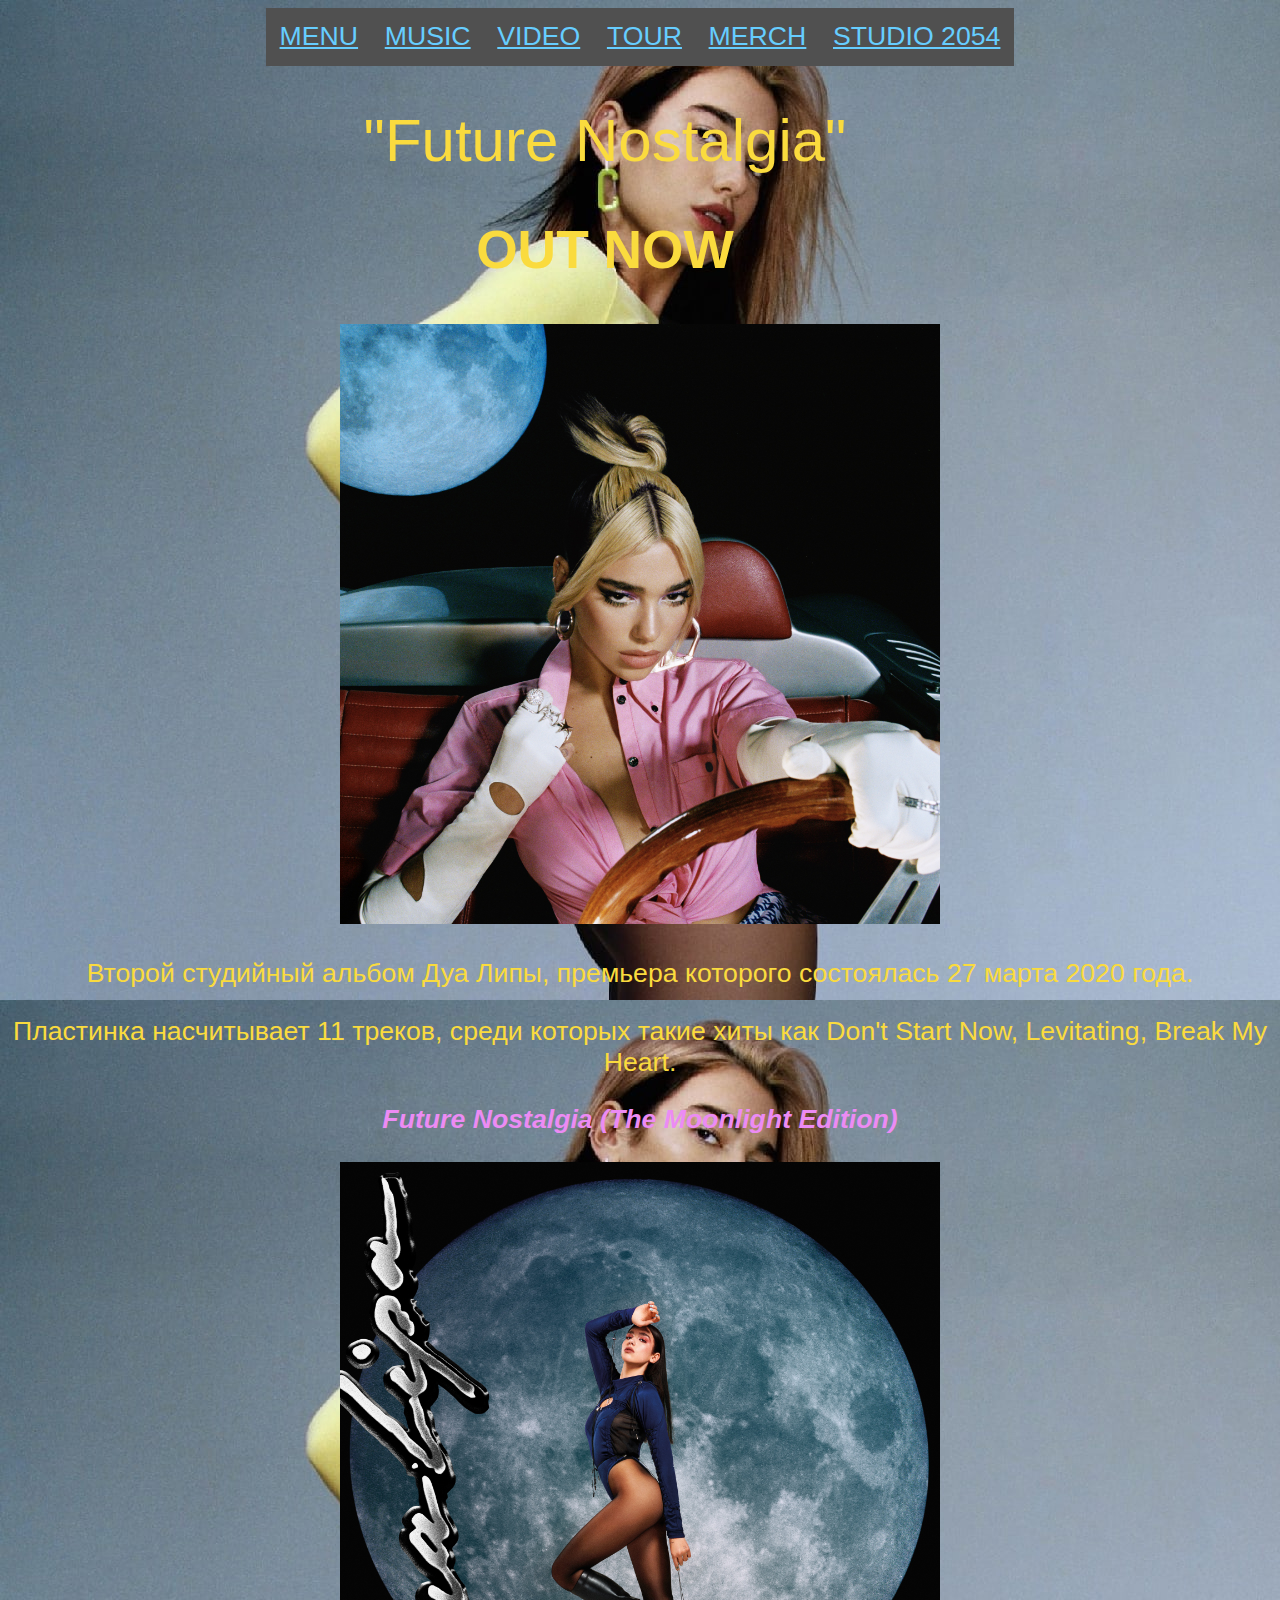
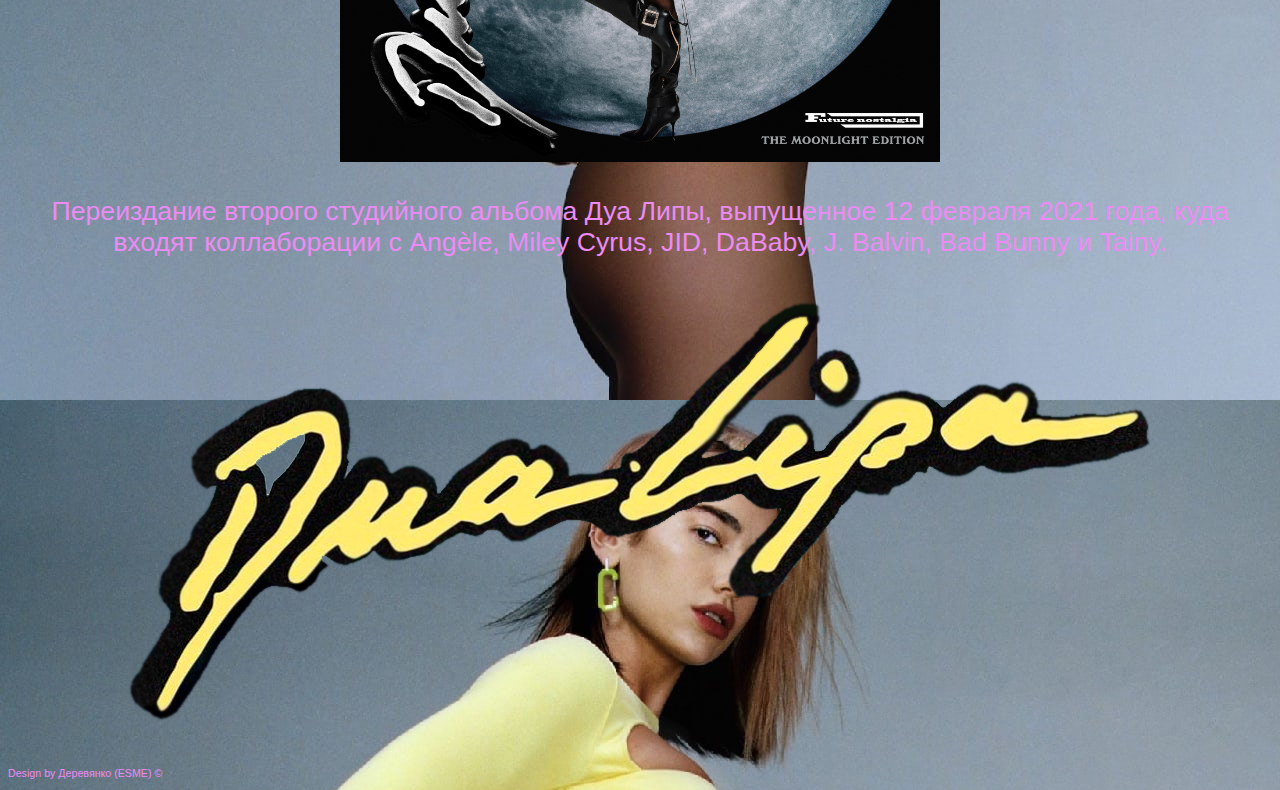
<file: public/index.html>
<!DOCTYPE html>
<html>
	<head>
		<title> Dua Lipa </title>
		  <link rel="stylesheet" href="style.css">
	</head>
	
	<body>
			<section>
			<nav class="container">
				<div class="menu"><a href="index.html">MENU</a></div>
				<div class="menu"><a href="https://open.spotify.com/artist/6M2wZ9GZgrQXHCFfjv46we">MUSIC</a></div>
				<div class="menu"><a href="video.html">VIDEO</a></div>
				<div class="menu"><a href="https://www.dualipa.com/live/">TOUR</a></div>
				<div class="menu"><a href="https://storeuk.dualipa.com/">MERCH</a></div>
				<div class="menu"><a href="DuaStudio2054.html">STUDIO 2054</a></div>
			</nav>
		</section>
		
		<header>
			<section>
				<h1 id="yellow" class="center">"Future Nostalgia"</h1>
				<h2 id="yellow" class="center"><b>OUT NOW</b></h2>
					<figure>
						<p  class="center"><img src="fn.jpg" width="600"height="600"></p>
					</figure>
					<article>
						<p id="yellow" class="center">Второй студийный альбом Дуа Липы, премьера которого состоялась 27 марта 2020 года.</p>
						<p id="yellow" class="center">Пластинка насчитывает 11 треков, среди которых такие хиты как Don't Start Now, Levitating, Break My Heart.</p>
					</article>
			</section>
		</header>
		
		<main>
			<section>
				<p class="center"><i><b> Future Nostalgia (The Moonlight Edition)</b></i></p>
					<figure>
						<p class="center"><img src="Dua.jpg"width="600"height="600"></p>
					</figure>
					<article>
						<p class="center">Переиздание второго студийного альбома Дуа Липы, выпущенное 12 февраля 2021 года, куда входят коллаборации с Angèle, Miley Cyrus, JID, DaBaby, J. Balvin, Bad Bunny и Tainy.</p>
					</article>
					<p class="center"><a href="https://instagram.com/dualipa?igshid=a7epq8eg710w"><img src="but.png"></a></p>
			</section>
		</main>
				
		<footer>
			<p id="size">Design by Деревянко (ESME) &copy;</p>
		</footer>
	</body>
</html>
</file>
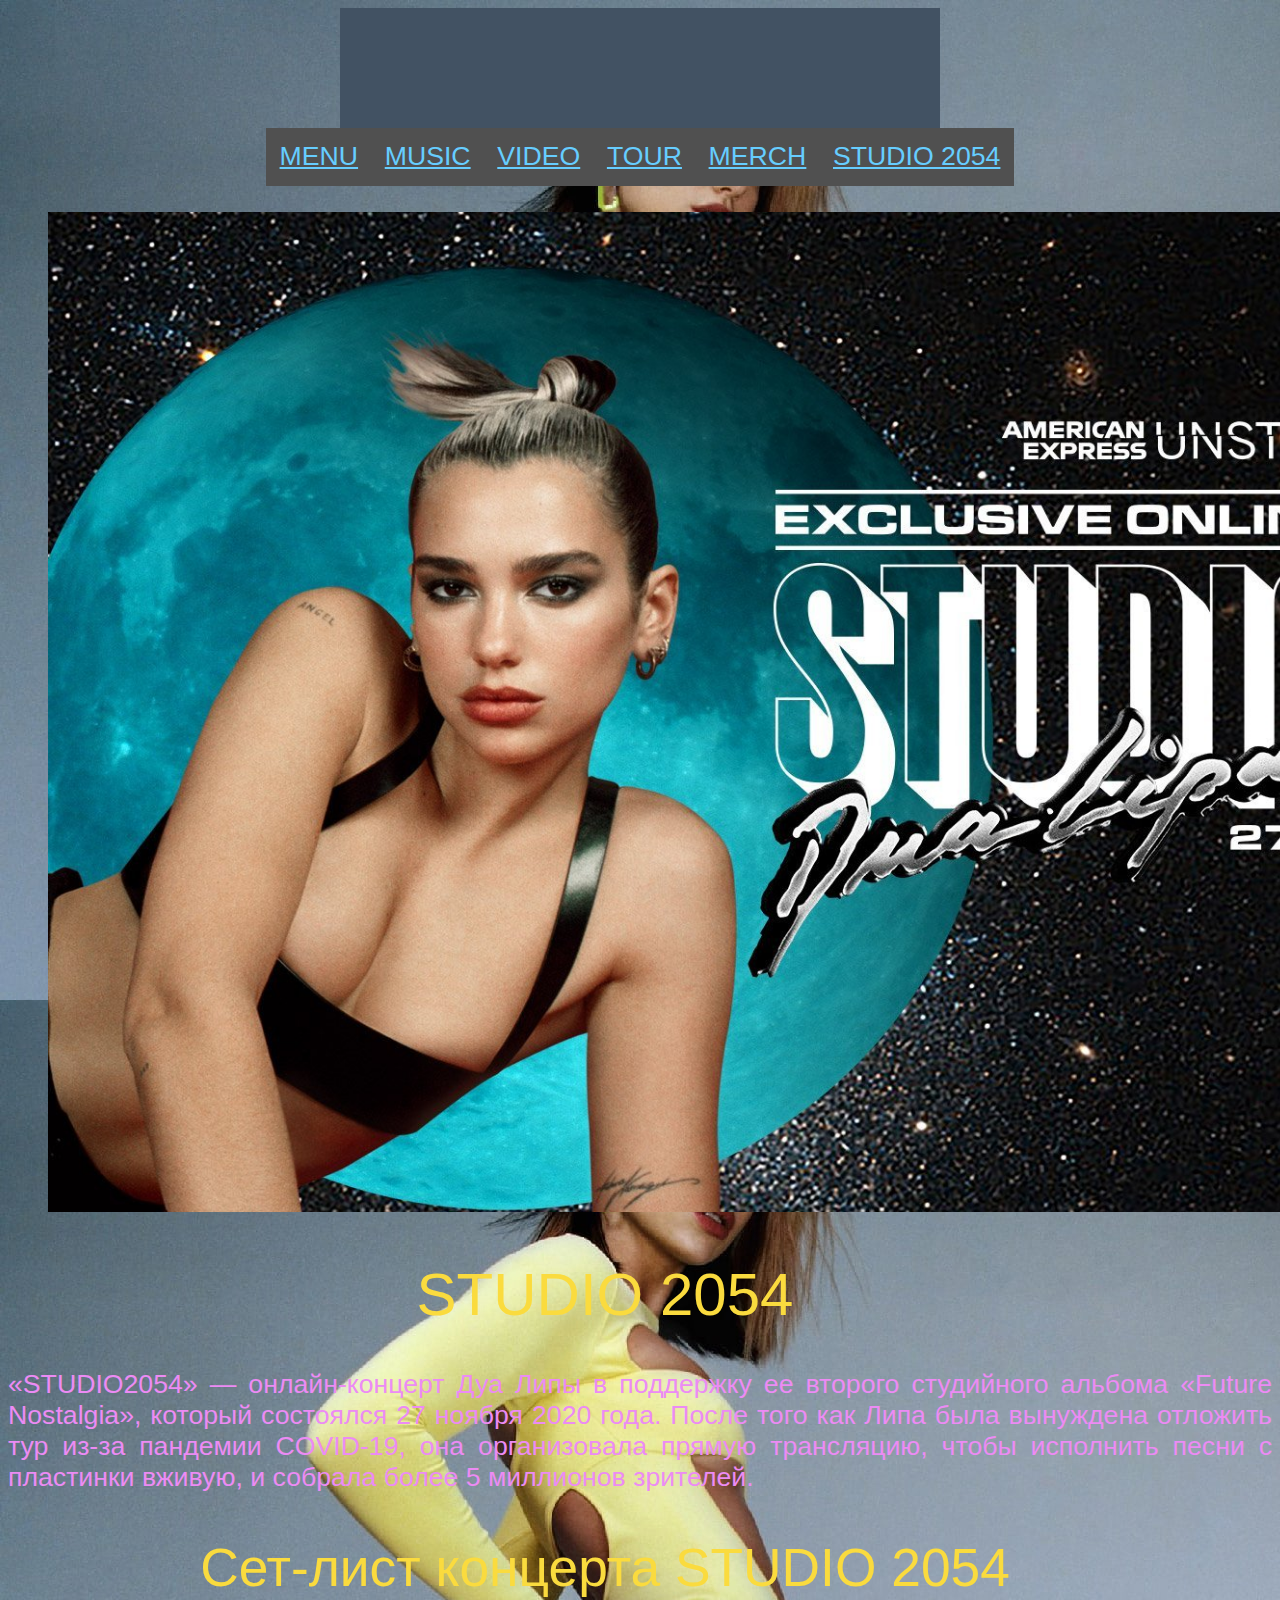
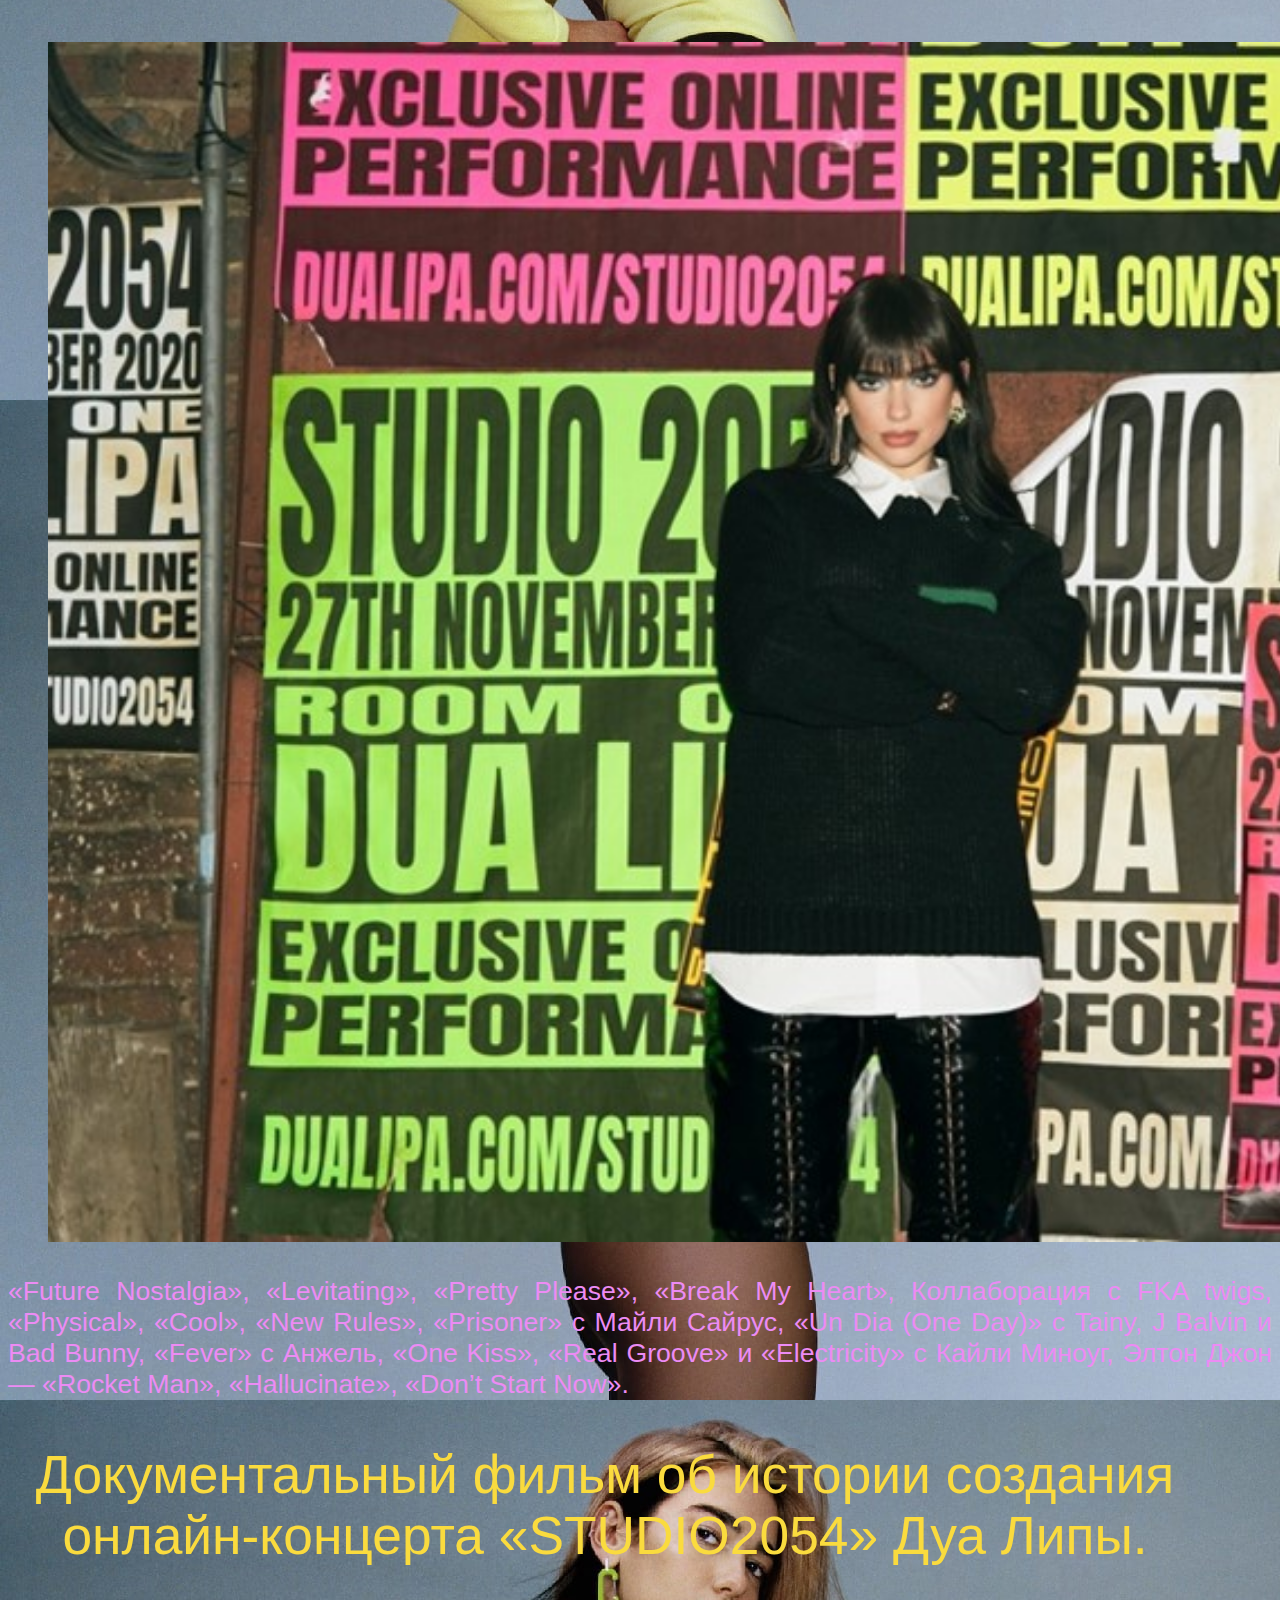
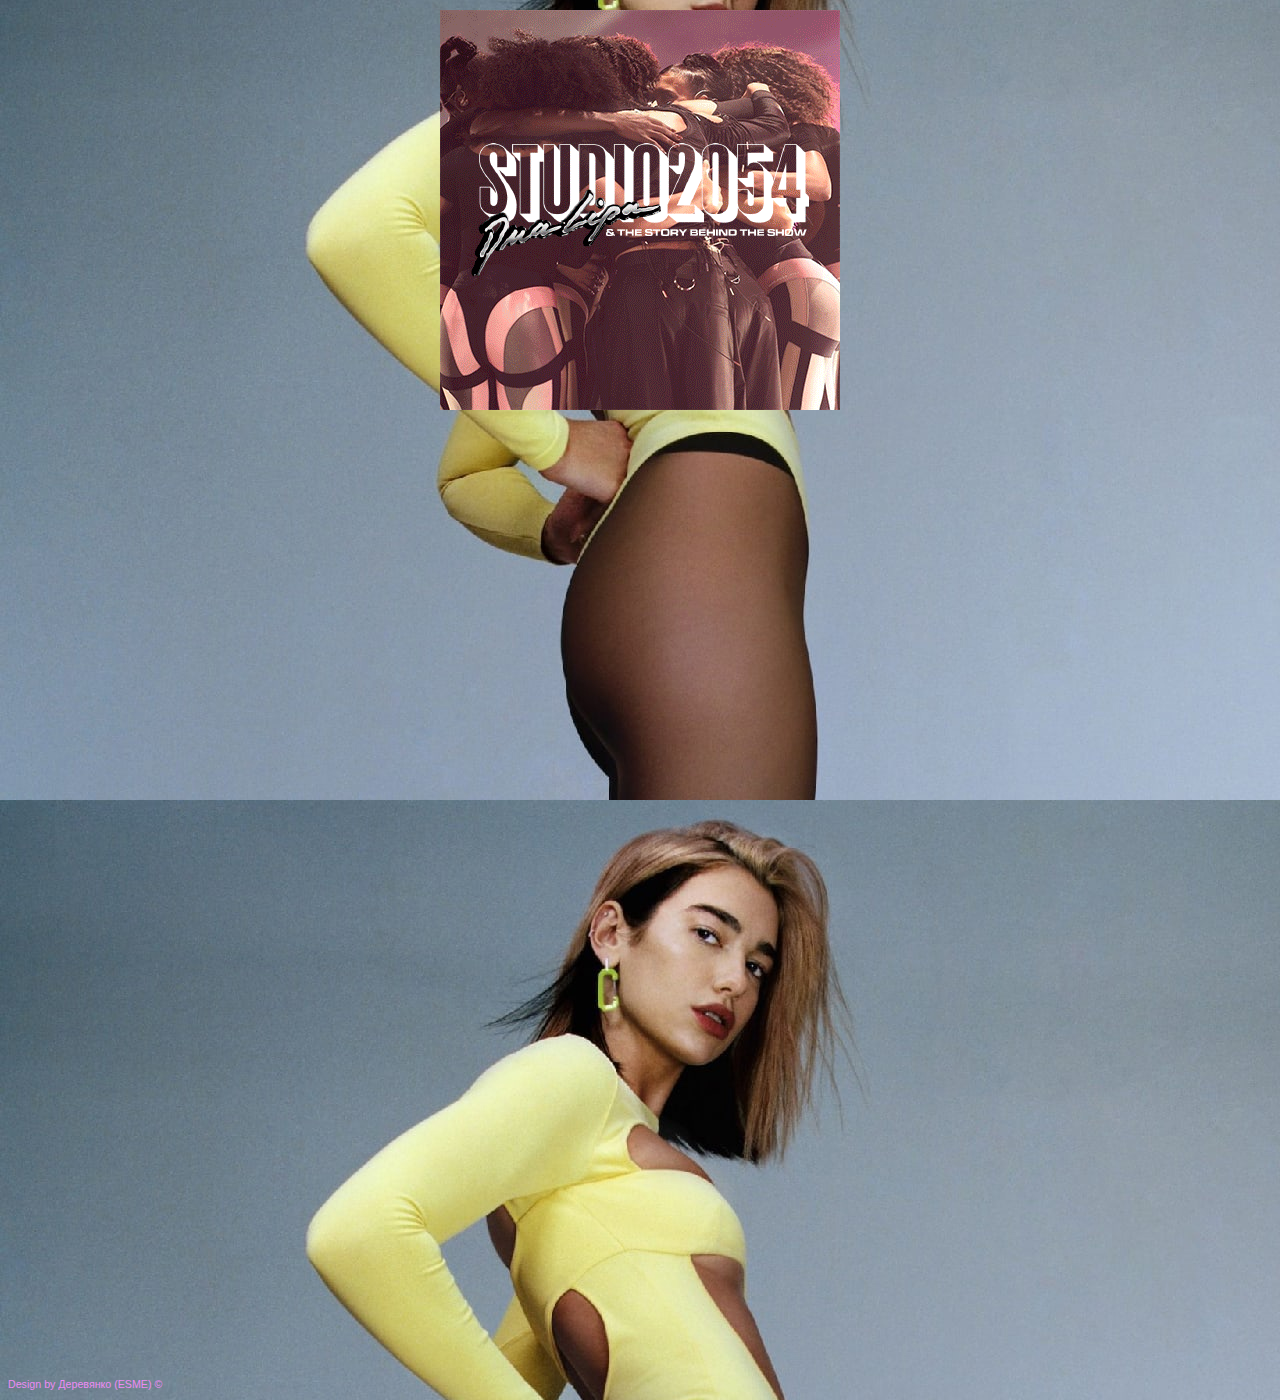
<file: public/DuaStudio2054.html>
<!DOCTYPE html>
<html>
	<head>
		<title> Dua Lipa STUDIO 2054 </title>
		  <link rel="stylesheet" href="style.css">
    <meta charset="utf-8" />
    <style type="text/css">
    @keyframes text1
    {
        25%{opacity: 1;}
        50%{opacity: 0;}
		75%{opacity: 0;}
    }  
    @keyframes text2
    {
        25%{opacity: 0;}
        50%{opacity: 1;}
		75%{opacity: 0;}
    }
	@keyframes text3
    {
        25%{opacity: 0;}
        50%{opacity: 0;}
		75%{opacity: 1;}
    }
    @keyframes banner
    {
        10%{background-color: #EC8BF4;}
        55%{background-color: #66CDFF;}
        80%{background-color: #FADB3E;}
    }
    .banner
    {
        width: 600px;
        height: 120px;
        background-color: #777;
        margin: 0 auto;
        position: relative;
    }
    .text1,.text2,.text3
    {
        position: absolute;
        width: 100%;
        height: 100%;
        line-height: 120px;
        text-align: center;
        font-size: 40px;
        color: #fff;
        opacity: 0;
    }
 
    .text1
    {
        animation : text1 6s infinite;
    }
 
    .text2
    {
        animation : text2 6s infinite;
    }
 
	.text3
    {
        animation : text3 6s infinite;
    }
    .animated
    {
        opacity: 0.8;
        position: absolute;
        width: 100%;
        height: 100%;  
        background-color: #34495e;
        animation: banner 6s infinite;
    }
    </style>
	</head>
	
	<body>
		<section>
			<div class="banner">
				<div class="animated">
					<div class="text1">DUA LIPA</div>
					<div class="text2">FUTURE NOSTALGIA</div>
					<div class="text3">OUT NOW</div>
				</div>
			</div>
			<nav class="container">
				<div class="menu"><a href="index.html">MENU</a></div>
				<div class="menu"><a href="https://open.spotify.com/artist/6M2wZ9GZgrQXHCFfjv46we">MUSIC</a></div>
				<div class="menu"><a href="video.html">VIDEO</a></div>
				<div class="menu"><a href="https://www.dualipa.com/live/">TOUR</a></div>
				<div class="menu"><a href="https://storeuk.dualipa.com/">MERCH</a></div>
				<div class="menu"><a href="DuaStudio2054.html">STUDIO 2054</a></div>
			</nav>
		</section>
		
		<header>
			<section>
				<figure>
					<p class="center"><img src="2054.jpg"width="1850"height="1000"></p>
				</figure>
				<h1 id="yellow" class="center">STUDIO 2054</h1>
				<article>
					<p>«STUDIO2054» — онлайн-концерт Дуа Липы в поддержку ее второго студийного альбома «Future Nostalgia», который состоялся 27 ноября 2020 года. После того как Липа была вынуждена отложить тур из-за пандемии COVID-19, она организовала прямую трансляцию, чтобы исполнить песни с пластинки вживую, и собрала более 5 миллионов зрителей.</p>
					<h2 id="yellow" class="center">Сет-лист концерта STUDIO 2054</h2>
					<figure>
						<p class="center"><img src="2054DL.jpg"width="1850"height="1200"></p>
					</figure>
					<p>«Future Nostalgia», «Levitating», «Pretty Please», «Break My Heart», Коллаборация с FKA twigs, «Physical», «Cool», «New Rules», «Prisoner» с Майли Сайрус, «Un Dia (One Day)» с Tainy, J Balvin и Bad Bunny, «Fever» с Анжель, «One Kiss», «Real Groove» и «Electricity» с Кайли Миноуг, Элтон Джон — «Rocket Man», «Hallucinate», «Don’t Start Now».</p>
				</article>
			</section>
		</header>
		
		<main>
			<section>
				<h2 id="yellow" class="center">Документальный фильм об истории создания онлайн-концерта «STUDIO2054» Дуа Липы.</h2>
					<figure>
						<p class="center"><img src="LOGO_Studio2054.gif"></p>
						<iframe src="https://vk.com/video_ext.php?oid=-30601712&id=456246367&hash=59ea93207498272c&hd=2" class="center" width="1700" height="900" frameborder="0" allowfullscreen></iframe>
					</figure>
			</section>
		</main>
		
		<footer>
			<p id="size">Design by Деревянко (ESME) &copy;</p>
		</footer>
	</body>
</html>
</file>
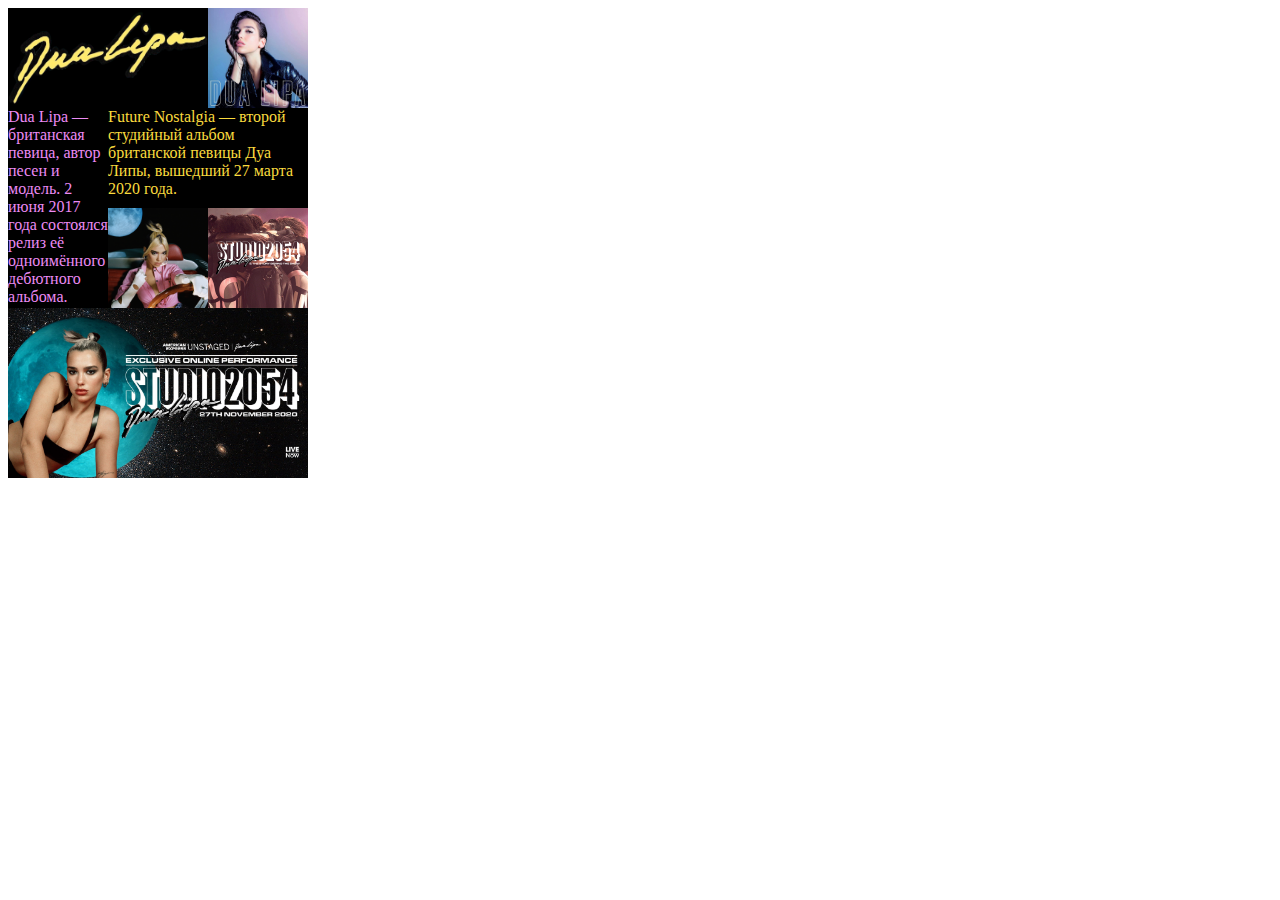
<file: public/grid.html>
<!DOCTYPE html>
<html>
	<head>
		<title> Dua Lipa Grid </title>
		<link rel="stylesheet" href="stylegrid.css">
	</head>
	
	<body>
		<div class="wrapper">
			<div class="item1"><img src="but.png"width="200px"height="100px"></div>
			<div class="item2"><img src="deb.jpg"width="100px"height="100px"></div>
			<div class="item3">Dua Lipa — британская певица, автор песен и модель. 2 июня 2017 года состоялся релиз её одноимённого дебютного альбома.</div>
			<div class="item4">Future Nostalgia — второй студийный альбом британской певицы Дуа Липы, вышедший 27 марта 2020 года.</div>
			<div class="item5"><img src="fn.jpg"width="100px"height="100px"></div>
			<div class="item6"><img src="LOGO_Studio2054.gif"width="100px"height="100px"></div>
			<div class="item7"><img src="2054.jpg"width="300px"height="170px"></div>
		</div>	
	</body>
</html>
</file>
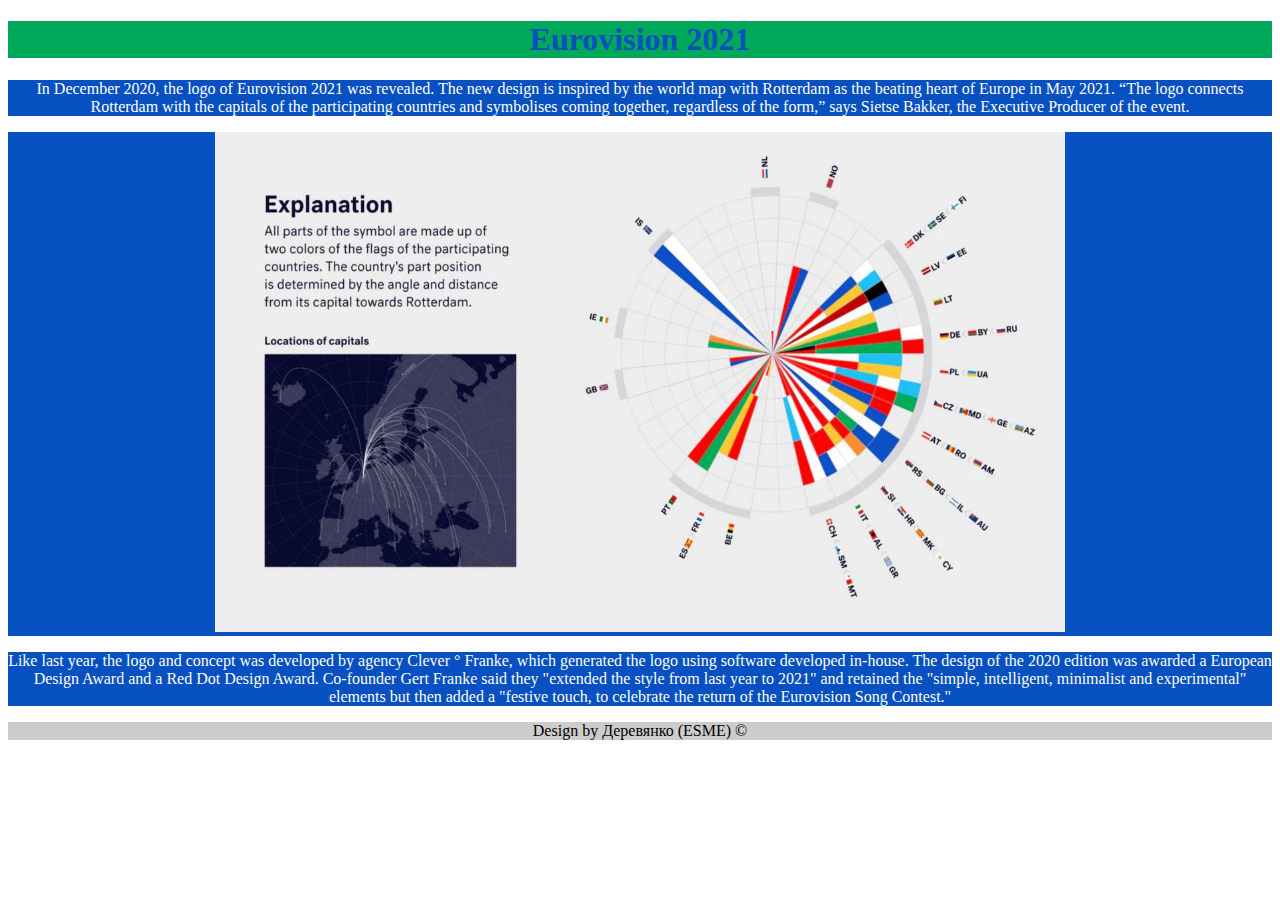
<file: public/itog3.html>
<!DOCTYPE html>
	<html lang="ru">
		<head>
			<title>Eurovision2021 logo</title>
			<meta charset="utf-8">
			<link href="https://cdn.jsdelivr.net/npm/bootstrap@5.0.0-beta3/dist/css/bootstrap.min.css" rel="stylesheet" integrity="sha384-eOJMYsd53ii+scO/bJGFsiCZc+5NDVN2yr8+0RDqr0Ql0h+rP48ckxlpbzKgwra6" crossorigin="anonymous">
			<link rel="stylesheet" href="itog3style.css">
		</head>	
		
		<body>
			<div class="container">
				  <div class="row">
						<div class="col-12 item1 all">
						  <h1 id="cl">Eurovision 2021</h1>
						</div>
						
						
						<div class="col-12 col-sm-6 col-md-2 item2 all" >
							<p id="white" class="center">In December 2020, the logo of Eurovision 2021 was revealed. The new design is inspired by the world map with Rotterdam as the beating heart of Europe in May 2021. “The logo connects Rotterdam with the capitals of the participating countries and symbolises coming together, regardless of the form,” says Sietse Bakker, the Executive Producer of the event.</p>
						</div>
						
						
						<div class="col-12 col-sm-6 col-md-8 item3 all">
						<p  class="center"><img src="sim.png" width="850" height="500" alt=""></p>
						</div>
						
						
						
						<div class="col-12 col-sm-6 col-md-2  item4 all">
							<p id="whitee" class="center">Like last year, the logo and concept was developed by agency Clever ° Franke, which generated the logo using software developed in-house. The design of the 2020 edition was awarded a European Design Award and a Red Dot Design Award. Co-founder Gert Franke said they "extended the style from last year to 2021" and retained the "simple, intelligent, minimalist and experimental" elements but then added a "festive touch, to celebrate the return of the Eurovision Song Contest."</p>
						</div>
						
						<div class="col-12 col-sm-6 col-md-12  item1 all">
							
						</div>
				  </div>
			</div>
			
			
			<footer>
				<p style="text-align: center;"> Design by Деревянко (ESME) &copy;</p>
			</footer>
		</body>
	</html>
</file>
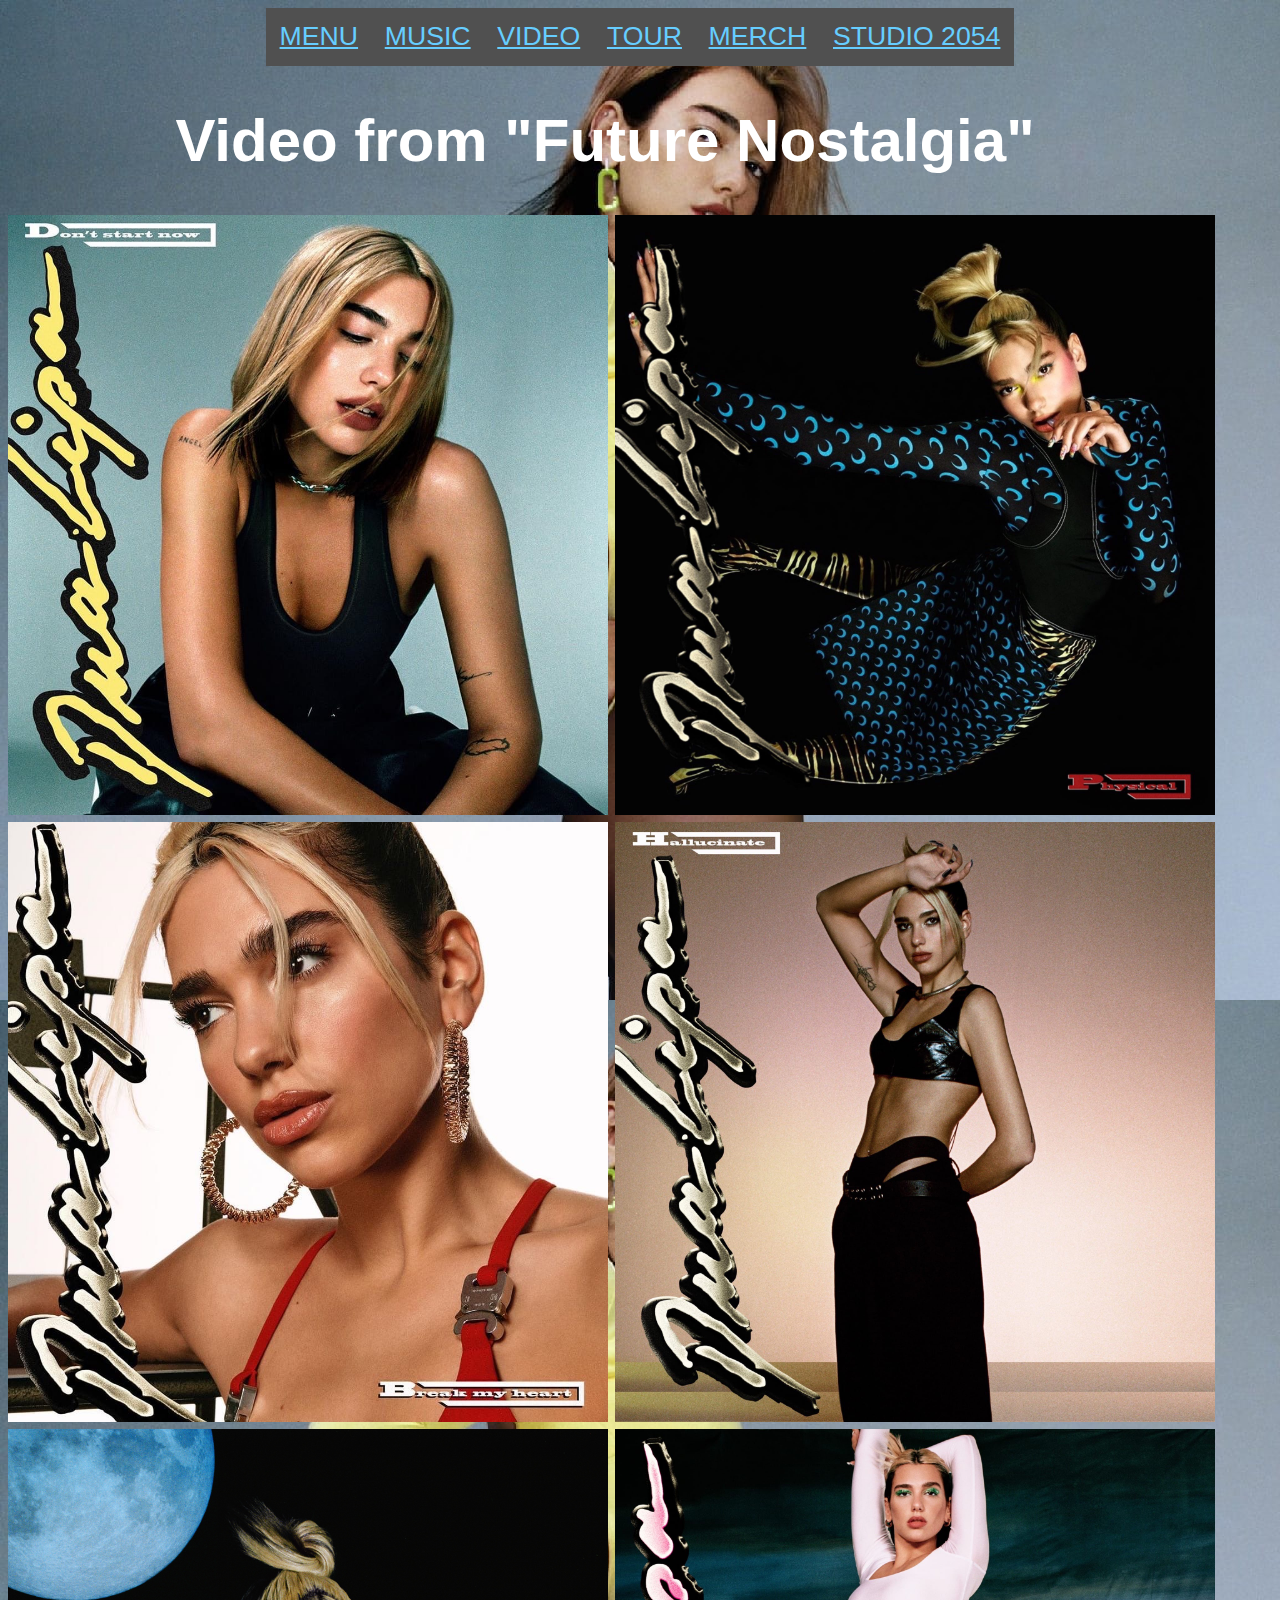
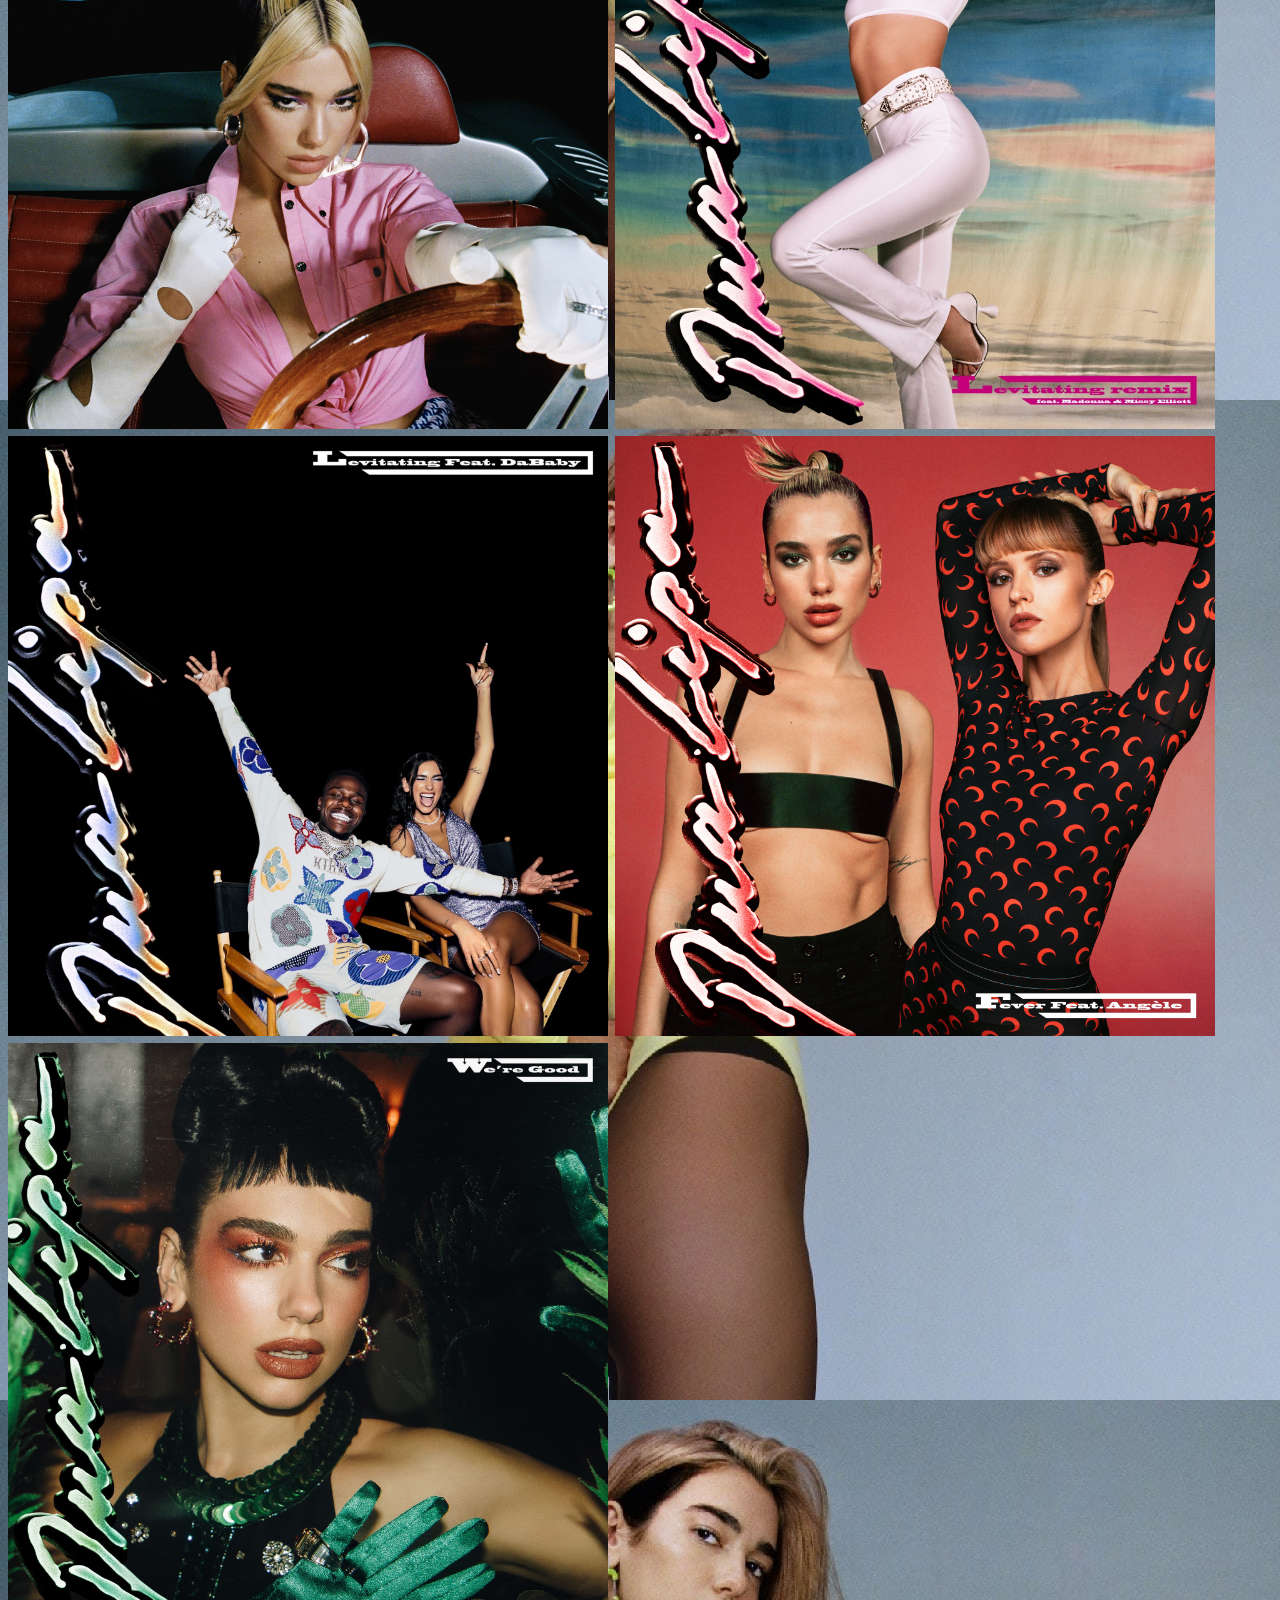
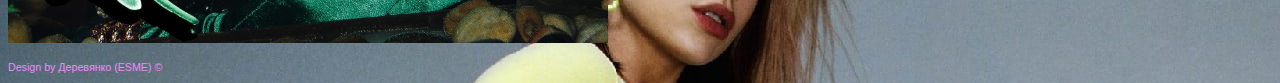
<file: public/video.html>
<!DOCTYPE html>
<html>
	<head>
		<title> Dua Lipa Video </title>
		<link rel="stylesheet" href="style.css">
	</head>
	<body>
	<section>
			<nav class="container">
				<div class="menu"><a href="index.html">MENU</a></div>
				<div class="menu"><a href="https://open.spotify.com/artist/6M2wZ9GZgrQXHCFfjv46we">MUSIC</a></div>
				<div class="menu"><a href="video.html">VIDEO</a></div>
				<div class="menu"><a href="https://www.dualipa.com/live/">TOUR</a></div>
				<div class="menu"><a href="https://storeuk.dualipa.com/">MERCH</a></div>
				<div class="menu"><a href="DuaStudio2054.html">STUDIO 2054</a></div>
			</nav>
		</section>
		
	<h1 class="center"><b>Video from "Future Nostalgia"</b></h1>
	<a href="https://www.youtube.com/watch?v=oygrmJFKYZY"><img src="1.jpg" width="600"height="600" /></a>
	<a href="https://www.youtube.com/watch?v=9HDEHj2yzew"><img src="2.jpg" width="600"height="600" /></div>
	<a href="https://www.youtube.com/watch?v=Nj2U6rhnucI"><img src="3.jpg" width="600"height="600" /></a>
	<a href="https://www.youtube.com/watch?v=qcZ7e9EOQTY"><img src="4.jpg" width="600"height="600" /></div>
	<a href="https://www.youtube.com/watch?v=8EJ-vZyBzOQ"><img src="fn.jpg" width="600"height="600" /></a>
	<a href="https://www.youtube.com/watch?v=E3tCHMagPOY"><img src="8.jpg" width="600"height="600" /></a>
	<a href="https://www.youtube.com/watch?v=TUVcZfQe-Kw"><img src="5.jpg" width="600"height="600" /></a>
	<a href="https://www.youtube.com/watch?v=vs61OHs2g-w"><img src="7.jpg" width="600"height="600" /></div>
	<a href="https://www.youtube.com/watch?v=jr47YisIsz8"><img src="6.jpg" width="600"height="600" /></a>
	<p id="size">Design by Деревянко (ESME) &copy;</p>
	</body>
	</html>
</file>
<file: public/style.css>
body {
  font-family: Arial, Verdana,  sans-serif; /* Семейство шрифтов */
  font-size: 20pt; /* Размер основного шрифта в пунктах  */
  background: url(fon.jpg); /* Цвет фона веб-страницы */
  color: #EC8BF4; /* Цвет основного текста */ 
}
h1 {
  color: #ffffff; /* Цвет заголовка */
  font-size: 45pt; /* Размер шрифта в пунктах */
  font-family: Arial, Verdana,  sans-serif; /* Семейство шрифтов */
  font-weight: normal; /* Нормальное начертание текста  */
  margin-right: 70px; /* Отступ справа в пикселах */
}
h2 {
  color: #ffffff; /* Цвет заголовка */
  font-size: 40pt; /* Размер шрифта в пунктах */
  font-family: Arial, Verdana,  sans-serif; /* Семейство шрифтов */
  font-weight: normal; /* Нормальное начертание текста  */
  margin-right: 70px; /* Отступ справа в пикселах */
}
p {
  text-align: justify; /* Выравнивание по ширине */
}
A {
    color: #66CDFF; /* Цвет ссылок */
   }
   A:visited {
    color: #000000; /* Цвет посещенных ссылок */
   }
   A:hover {
    color: #ffffff; /* Цвет активных ссылок */
   }
.right{
	text-align: right; /* Текст справа */
}
.center{
	text-align: center; /* Текст в центре */
}
#size {
font-size: 8pt; /* Размер шрифта в пунктах */
}

#yellow {
color: #FADB3E; /* Цвет текста*/
}

.container { 
  display: flex;
  align-items: center;
  justify-content: center;
}
.menu {
  background: #505050;
}
.container > div {
  font-size: 5;
  padding: .5em;
}
div{
}
.translated {
                transform: translate(50px, 30px);

            }
</file>
<file: public/stylegrid.css>
.wrapper {
		display: grid;
		grid-template-columns: 100px 100px 100px;
		grid-template-rows: 100px 100px 100px 100px;
}

.item1 {
	grid-column: 1 / 3;
	background-color: #000000;
}

.item2 {
	background-color: #EC8BF4;
}

.item3 {
	grid-row-start: 2;
	grid-row-end: 4;
	background-color: #000000;
	color: #EC8BF4;
}

.item4 {
	grid-column-start: 2;
	grid-column-end: 4;
	background-color: #000000;
	color: #FADB3E;
}

.item5 {
	background-color: #FADB3E;
}

.item6 {
	background-color: #66CDFF;
}

.item7 {
	background-color: #EC8BF4;
	grid-column-start: 1;
	grid-column-end: 4;

}
</file>
<file: public/itog3style.css>
@charset "utf-8";

footer{

	background-color:#CCCCCC;
	padding: 0px 0px 0px 0px;
	clear:both;
}

.item1{
	background-color: #00a85a;

}

.item2{
    background-color: #0750c1;
}

.item3{
    background-color: #0750c1;
	
}

.item4{
	background-color: #0750c1;

}

.item5{
	background-color: #00a85a;

}

.all{
		text-align: center;
		font-size: 16px;
}

.pad{
	padding-bottom: 10px;
	padding-top: 10px;
}

.black{
	color: black;
}
.marg{
	margin-top: 10px;
}

.crop{
    object-fit: cover;
    height: 300px;
}

.cen{
	text-align: center;
}

.center{
	text-align: center; /* Текст в центре */
}

#white {
color: #ffffff; /* Цвет текста*/
}

#cl {
color: #0750c1; /* Цвет текста*/
}

#whitee {
color: #fcfefb; /* Цвет текста*/
}
</file>
